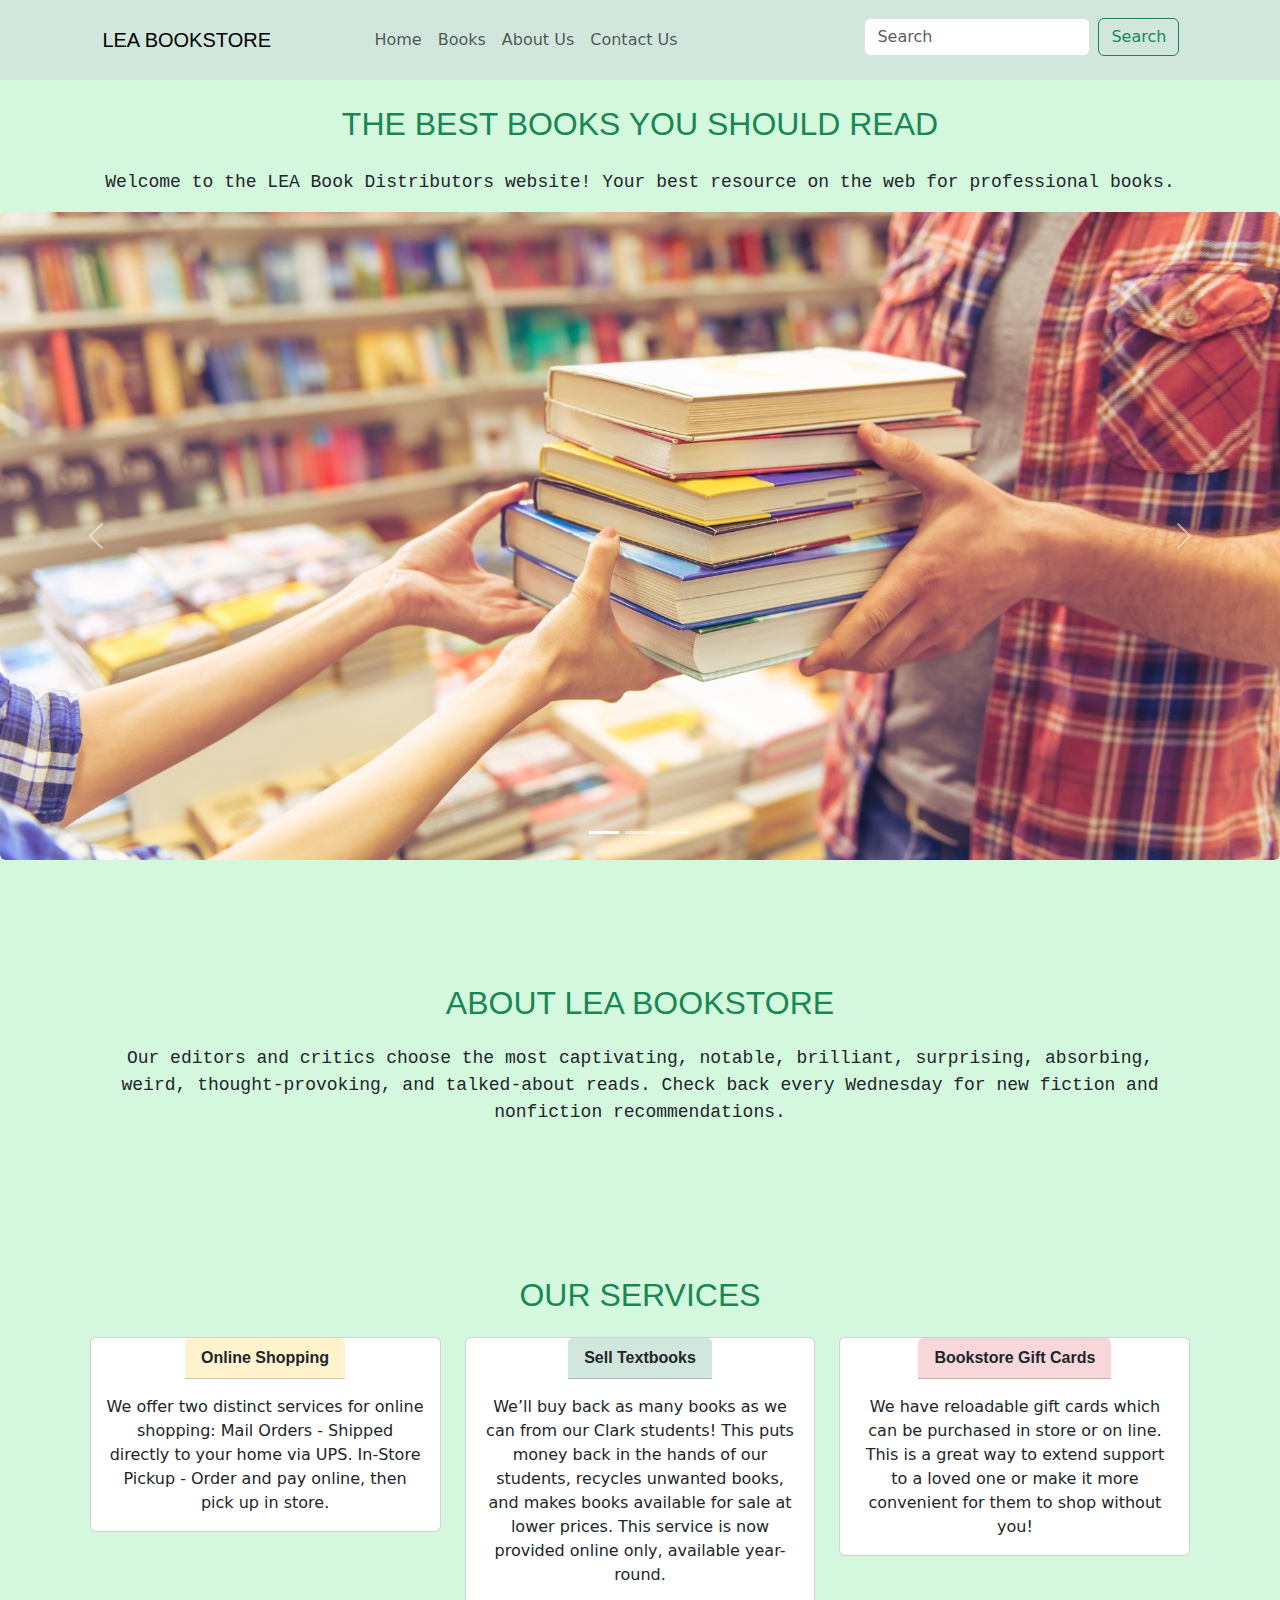
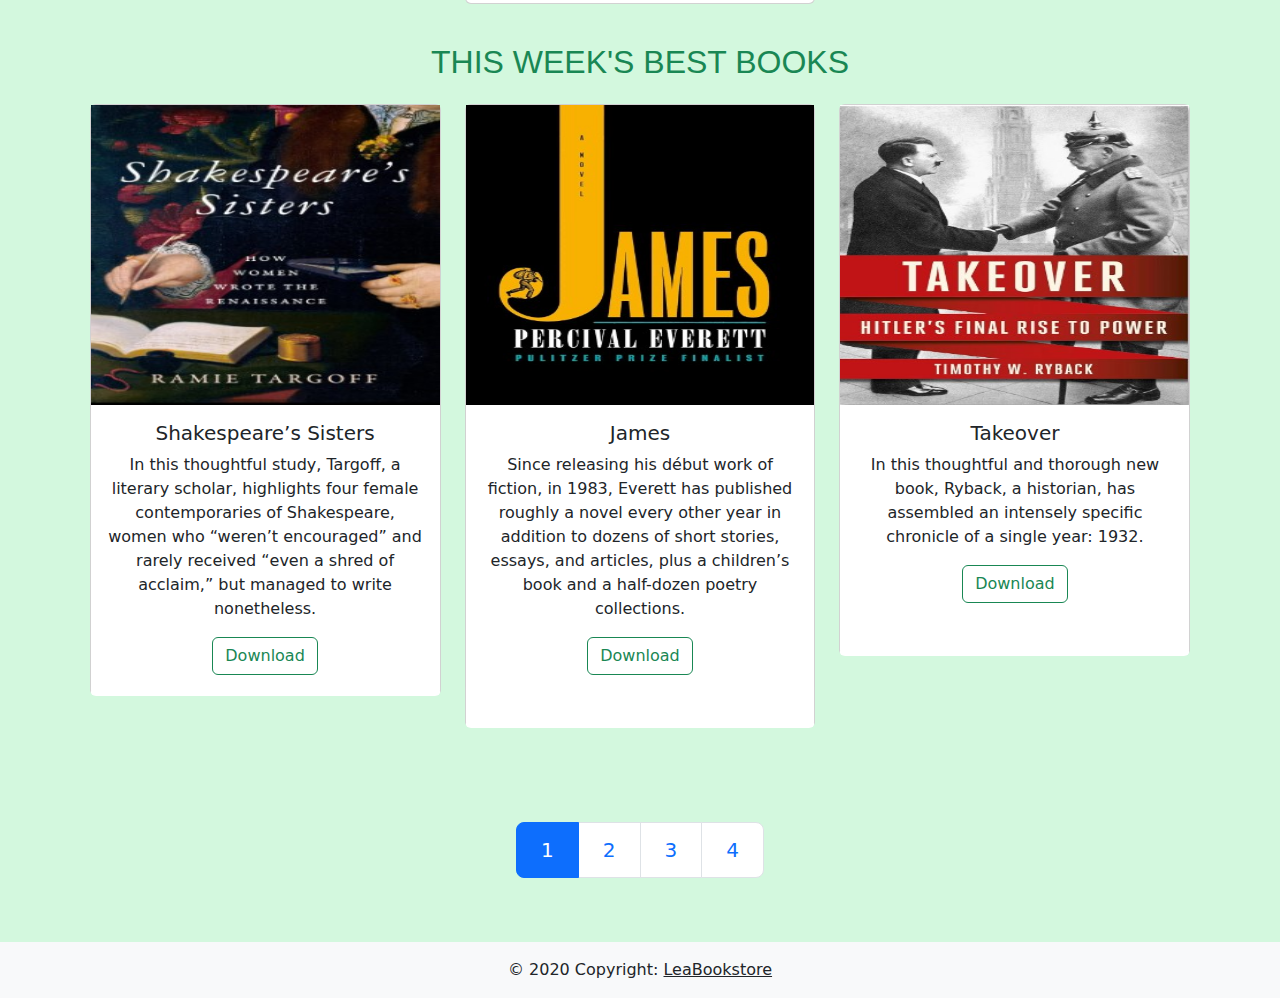
<file: index.html>
<html lang="en">
<head>
    <meta charset="UTF-8">
    <meta name="viewport" content="width=device-width, initial-scale=1.0">
    <link href="https://cdn.jsdelivr.net/npm/bootstrap@5.3.3/dist/css/bootstrap.min.css" rel="stylesheet" integrity="sha384-QWTKZyjpPEjISv5WaRU9OFeRpok6YctnYmDr5pNlyT2bRjXh0JMhjY6hW+ALEwIH" crossorigin="anonymous">
    <script src="https://cdn.jsdelivr.net/npm/bootstrap@5.3.3/dist/js/bootstrap.bundle.min.js" integrity="sha384-YvpcrYf0tY3lHB60NNkmXc5s9fDVZLESaAA55NDzOxhy9GkcIdslK1eN7N6jIeHz" crossorigin="anonymous"></script></head>
    <link rel="stylesheet" href="style.css">
    <title>Lea Bookstore</title>


</head>
<body>
<Section>
    
    <nav class="navbar navbar-light bg-success-subtle navbar-expand-lg w-100">
        <a href="" class="navbar-brand">LEA BOOKSTORE</a>
        <button class="navbar-toggler" type="button" data-bs-toggle="collapse" data-bs-target="#navbarSupportedContent" aria-controls="navbarSupportedContent" aria-expanded="false" aria-label="Togglenavigation">
        <span class="navbar-toggler-icon"></span>
    </button>
    <div class="collapse navbar-collapse" id="navbarSupportedContent">
        <ul class="navbar-nav">
            <li class="nav-item"> <a class="nav-link" href="index.html">Home</a></li>
            <li class="nav-item"> <a class="nav-link" href="Books.html">Books</a></li>
            <li class="nav-item"> <a class="nav-link" href="About Us.html">About Us</a></li>
            <li class="nav-item"> <a class="nav-link" href="Contact Us.html">Contact Us</a></li>
        </ul>
        <form class="d-flex" role="search">
            <input class="form-control me-2" type="search" placeholder="Search" aria-label="Search">
            <button class="btn btn-outline-success" type="submit">Search</button>
          </form>
         </div>
        </nav>
        <div class="container-fluid">
            <div class="row">
                <div class="col-sm-12"> <h2 class="text-med-end text-center text-success">THE BEST BOOKS YOU SHOULD READ
                    </h2>
                    <p class="font-monospace text-center">
                      Welcome to the LEA Book Distributors website! Your best resource on the web for professional books.                    </p></div>
            </div>
        </div>
        <div id="carouselExampleIndicators" class="carousel slide" data-bs-ride="carousel">
            <div class="carousel-indicators">
              <button type="button" data-bs-target="#carouselExampleIndicators" data-bs-slide-to="0" class="active" aria-current="true" aria-label="Slide 1"></button>
              <button type="button" data-bs-target="#carouselExampleIndicators" data-bs-slide-to="1" aria-label="Slide 2"></button>
              <button type="button" data-bs-target="#carouselExampleIndicators" data-bs-slide-to="2" aria-label="Slide 3"></button>
            </div>
            <div class="carousel-inner">
              <div class="carousel-item active" data-bs-interval="5000">
                <img src="Images/6c3s8rMup3oTAUKywn4UTT.jpg" class="d-block w-100 rounded" alt="...">
              </div>
              <div class="carousel-item" data-bs-interval="5000">
                <img src="Images/R (1).jpeg" class="d-block w-100 rounded" alt="...">
              </div>
              <div class="carousel-item" data-bs-interval="5000">
                <img src="Images/A Good Girl's Guide to Murder Complete Series Paperback Boxed Set.jpeg" class="d-block w-100 rounded" alt="...">
              </div>
            </div>
            <button class="carousel-control-prev" type="button" data-bs-target="#carouselExampleIndicators" data-bs-slide="prev">
              <span class="carousel-control-prev-icon" aria-hidden="true"></span>
              <span class="visually-hidden">Previous</span>
            </button>
            <button class="carousel-control-next" type="button" data-bs-target="#carouselExampleIndicators" data-bs-slide="next">
              <span class="carousel-control-next-icon" aria-hidden="true"></span>
              <span class="visually-hidden">Next</span>
            </button>
          </div>
          <div class="container1-fluid">
            <div class="row">
                <div class="col-sm-12"> <h2 class="text-med-end text-center text-success">ABOUT LEA BOOKSTORE
                    </h2>
                    <p class="font-monospace text-center">
                      Our editors and critics choose the most captivating, notable, brilliant, surprising, absorbing, weird, thought-provoking, and talked-about reads. Check back every Wednesday for new fiction and nonfiction recommendations.
                    </p></div>
          <div class="container2-fluid">
                    <div class="col-sm-12"> <h2 class="text-med-end text-center text-success">OUR SERVICES</h2>
                      <div class="row">
                  <div class="col-sm-4"> <div class="card align-item-center">
                    <div class="card-header bg-warning-subtle">Online Shopping</div> <div class="card-body">We offer two distinct services for online shopping:
                      Mail Orders - Shipped directly to your home via UPS.
                      In-Store Pickup - Order and pay online, then pick up in store.</div>
                  </div> </div>
                  <div class="col-sm-4"> <div class="card align-item-center">
                    <div class="card-header bg-success-subtle">Sell Textbooks</div> <div class="card-body">We’ll buy back as many books as we can from our Clark students! This puts money back in the hands of our students, recycles unwanted books, and makes books available for sale at lower prices. This service is now provided online only, available year-round.</div>
                  </div>  </div>
                  <div class="col-sm-4"> <div class="card align-item-center">
                    <div class="card-header bg-Danger-subtle">Bookstore Gift Cards</div> <div class="card-body">We have reloadable gift cards which can be purchased in store or on line. This is a great way to extend support to a loved one or make it more convenient for them to shop without you!

                    </div>
                  </div>  </div>
            </div></div>
        </div>

        <div class="container-fluid2"></div>
        <div class="col-sm-12"> <h2 class="text-med-end text-center text-success">THIS WEEK'S BEST BOOKS</h2>
          <div class="row">
      <div class="col-sm-4"> <div class="card align-item"><img src="Images/2.jpg" alt="" height="300rem">
        <div class="card-body"><h5>Shakespeare’s Sisters</h5> <p>In this thoughtful study, Targoff, a literary scholar, highlights four female contemporaries of Shakespeare, women who “weren’t encouraged” and rarely received “even a shred of acclaim,” but managed to write nonetheless.</p>  <a href="Books.html" class="btn btn-outline-success">Download</a></div>
      </div> </div>
      <div class="col-sm-4"> <div class="card align-item"><img src="Images/5.jpg" alt="" height="300rem">
       <div class="card-body"> <h5>James</h5><p>Since releasing his début work of fiction, in 1983, Everett has published roughly a novel every other year in addition to dozens of short stories, essays, and articles, plus a children’s book and a half-dozen poetry collections.  </p>
          <p><a href="Books.html" class="btn btn-outline-success">Download</a></div></p>
      </div>  </div>
      <div class="col-sm-4"> <div class="card align-item"><img src="Images/8.jpg" alt="" height="300rem">
        <div class="card-body"> <h5>Takeover</h5><p>In this thoughtful and thorough new book, Ryback, a historian, has assembled an intensely specific chronicle of a single year: 1932.</p>
          <p><a href="Books.html" class="btn btn-outline-success">Download</a></div></p>
        </div>
      </div>  </div>
</div>
</div>
          <nav aria-label="active">
            <ul class="pagination pagination-lg">
              <li class="page-item active" aria-current="page">
                <a class="page-link" href="index.html">1</a>
              </li>
              <li class="page-item"><a class="page-link" href="Books.html">2</a></li>
              <li class="page-item"><a class="page-link" href="About Us.html">3</a></li>
              <li class="page-item"><a class="page-link" href="Contact Us.html">4</a></li>

            </ul>
          </nav>      
</Section>
<footer class="bg-body-tertiary text-center text-lg-start">
  <div class="text-center p-3">
    © 2020 Copyright:
    <a class="text-body" href="index.html">LeaBookstore</a>
  </div>
</footer>

</body>
</html>
</file>
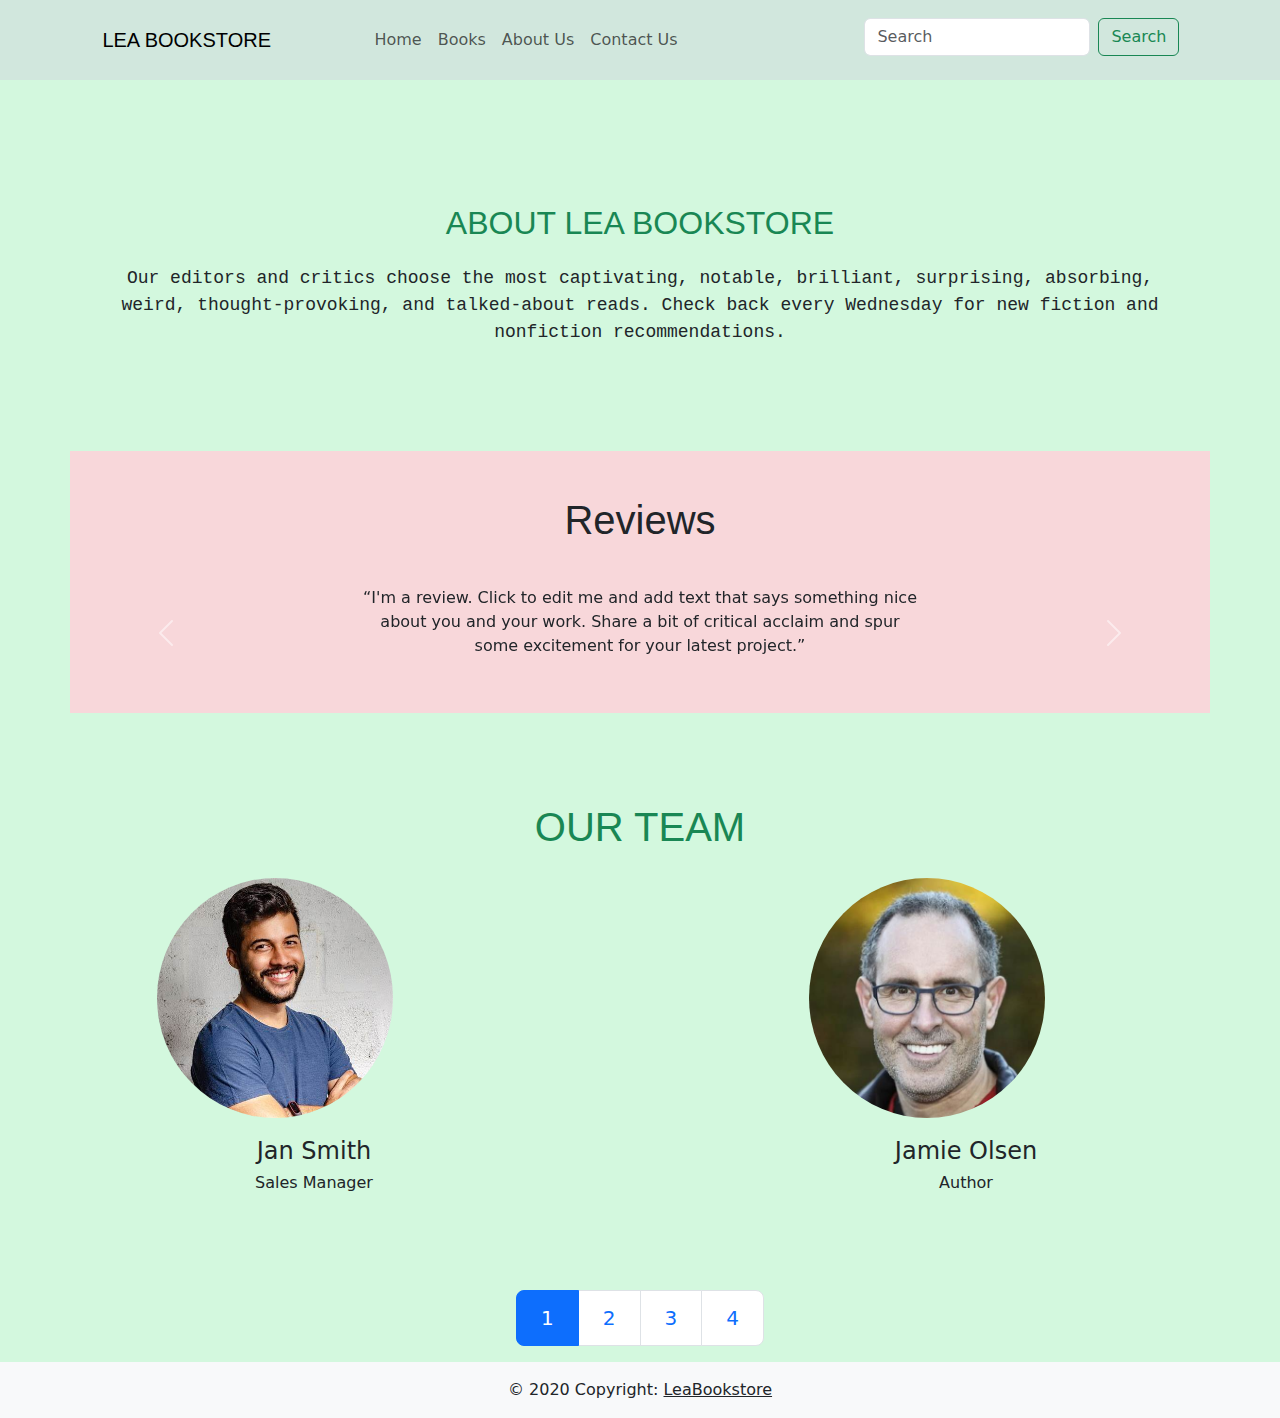
<file: About Us.html>
<html lang="en">
<head>
    <meta charset="UTF-8">
    <meta name="viewport" content="width=device-width, initial-scale=1.0">
    <link href="https://cdn.jsdelivr.net/npm/bootstrap@5.3.3/dist/css/bootstrap.min.css" rel="stylesheet" integrity="sha384-QWTKZyjpPEjISv5WaRU9OFeRpok6YctnYmDr5pNlyT2bRjXh0JMhjY6hW+ALEwIH" crossorigin="anonymous">
    <script src="https://cdn.jsdelivr.net/npm/bootstrap@5.3.3/dist/js/bootstrap.bundle.min.js" integrity="sha384-YvpcrYf0tY3lHB60NNkmXc5s9fDVZLESaAA55NDzOxhy9GkcIdslK1eN7N6jIeHz" crossorigin="anonymous"></script></head>
    <link rel="stylesheet" href="style.css">
    <title>About Us</title>


</head>
<body>
    
    <nav class="navbar navbar-light bg-success-subtle navbar-expand-lg w-100">
        <a href="" class="navbar-brand">LEA BOOKSTORE</a>
        <button class="navbar-toggler" type="button" data-bs-toggle="collapse" data-bs-target="#navbarSupportedContent" aria-controls="navbarSupportedContent" aria-expanded="false" aria-label="Togglenavigation">
        <span class="navbar-toggler-icon"></span>
    </button>
    <div class="collapse navbar-collapse" id="navbarSupportedContent">
        <ul class="navbar-nav">
            <li class="nav-item"> <a class="nav-link" href="index.html">Home</a></li>
            <li class="nav-item"> <a class="nav-link" href="Books.html">Books</a></li>
            <li class="nav-item"> <a class="nav-link" href="About Us.html">About Us</a></li>
            <li class="nav-item"> <a class="nav-link" href="Contact Us.html">Contact Us</a></li>
        </ul>
        <form class="d-flex" role="search">
            <input class="form-control me-2" type="search" placeholder="Search" aria-label="Search">
            <button class="btn btn-outline-success" type="submit">Search</button>
          </form>
         </div>
        </nav>






        <div class="container1-fluid">
            <div class="row">
                <div class="col-sm-12"> <h2 class="text-med-end text-center text-success">ABOUT LEA BOOKSTORE
                    </h2>
                    <p class="font-monospace text-center">
                      Our editors and critics choose the most captivating, notable, brilliant, surprising, absorbing, weird, thought-provoking, and talked-about reads. Check back every Wednesday for new fiction and nonfiction recommendations.
                    </p></div></div></div>

         <div class="container bg-Danger-subtle">
               <h1 class="heading">Reviews</h1>
               <div id="carouselExampleInterval" class="carousel slide" data-bs-ride="carousel">
                <div class="carousel-inner">
                  <div class="carousel-item active" data-bs-interval="10000">
                    <p class="d-block w-50">“I'm a review. Click to edit me and add text that says something nice about you and your work. Share a bit of critical acclaim and spur some excitement for your latest project.”</p>
                  </div>
                  <div class="carousel-item" data-bs-interval="2000">
                    <p class="d-block w-50">“I'm a review. Click to edit me and add text that says something nice about you and your work. Share a bit of critical acclaim and spur some excitement for your latest project.”</p>
                  </div>
                  <div class="carousel-item">
                    <p class="d-block w-50">“I'm a review. Click to edit me and add text that says something nice about you and your work. Share a bit of critical acclaim and spur some excitement for your latest project.”</p>
                  </div>
                </div>
                <button class="carousel-control-prev" type="button" data-bs-target="#carouselExampleInterval" data-bs-slide="prev">
                  <span class="carousel-control-prev-icon" aria-hidden="true"></span>
                  <span class="visually-hidden">Previous</span>
                </button>
                <button class="carousel-control-next" type="button" data-bs-target="#carouselExampleInterval" data-bs-slide="next">
                  <span class="carousel-control-next-icon" aria-hidden="true"></span>
                  <span class="visually-hidden">Next</span>
                </button>
              </div>
               </div>

<section>
  <div class="container-fluid3">
    <div class="row">
      <div class="col-sm-12 text-center team text-success">
        <h1>OUR TEAM</h1>
      </div>
      <div class="col-md-6">
        <img src="Images/OIP (1).jpeg" class="rounded-circle align-item-center" width="236"
        height="240" alt="man"> <h4>Jan Smith</h4> <h6>Sales Manager</h6>
      </div>
      <div class="col-md-6 ">
        <img src="Images/OIP.jpeg" class="rounded-circle align-item-center" width="236"
        height="240" alt=""> <h4>Jamie Olsen</h4> <h6>Author</h6>
      </div>
    </div>
  </div>

</section>


        <nav aria-label="active">
            <ul class="pagination pagination-lg">
              <li class="page-item active" aria-current="page">
                <a class="page-link" href="index.html">1</a>
              </li>
              <li class="page-item"><a class="page-link" href="Books.html">2</a></li>
              <li class="page-item"><a class="page-link" href="About Us.html">3</a></li>
              <li class="page-item"><a class="page-link" href="Contact Us.html">4</a></li>

            </ul>
          </nav>
          <footer class="bg-body-tertiary text-center text-lg-start">
            <div class="text-center p-3">
              © 2020 Copyright:
              <a class="text-body" href="index.html">LeaBookstore</a>
            </div>
          </footer>
        
</body>

</html>
</file>
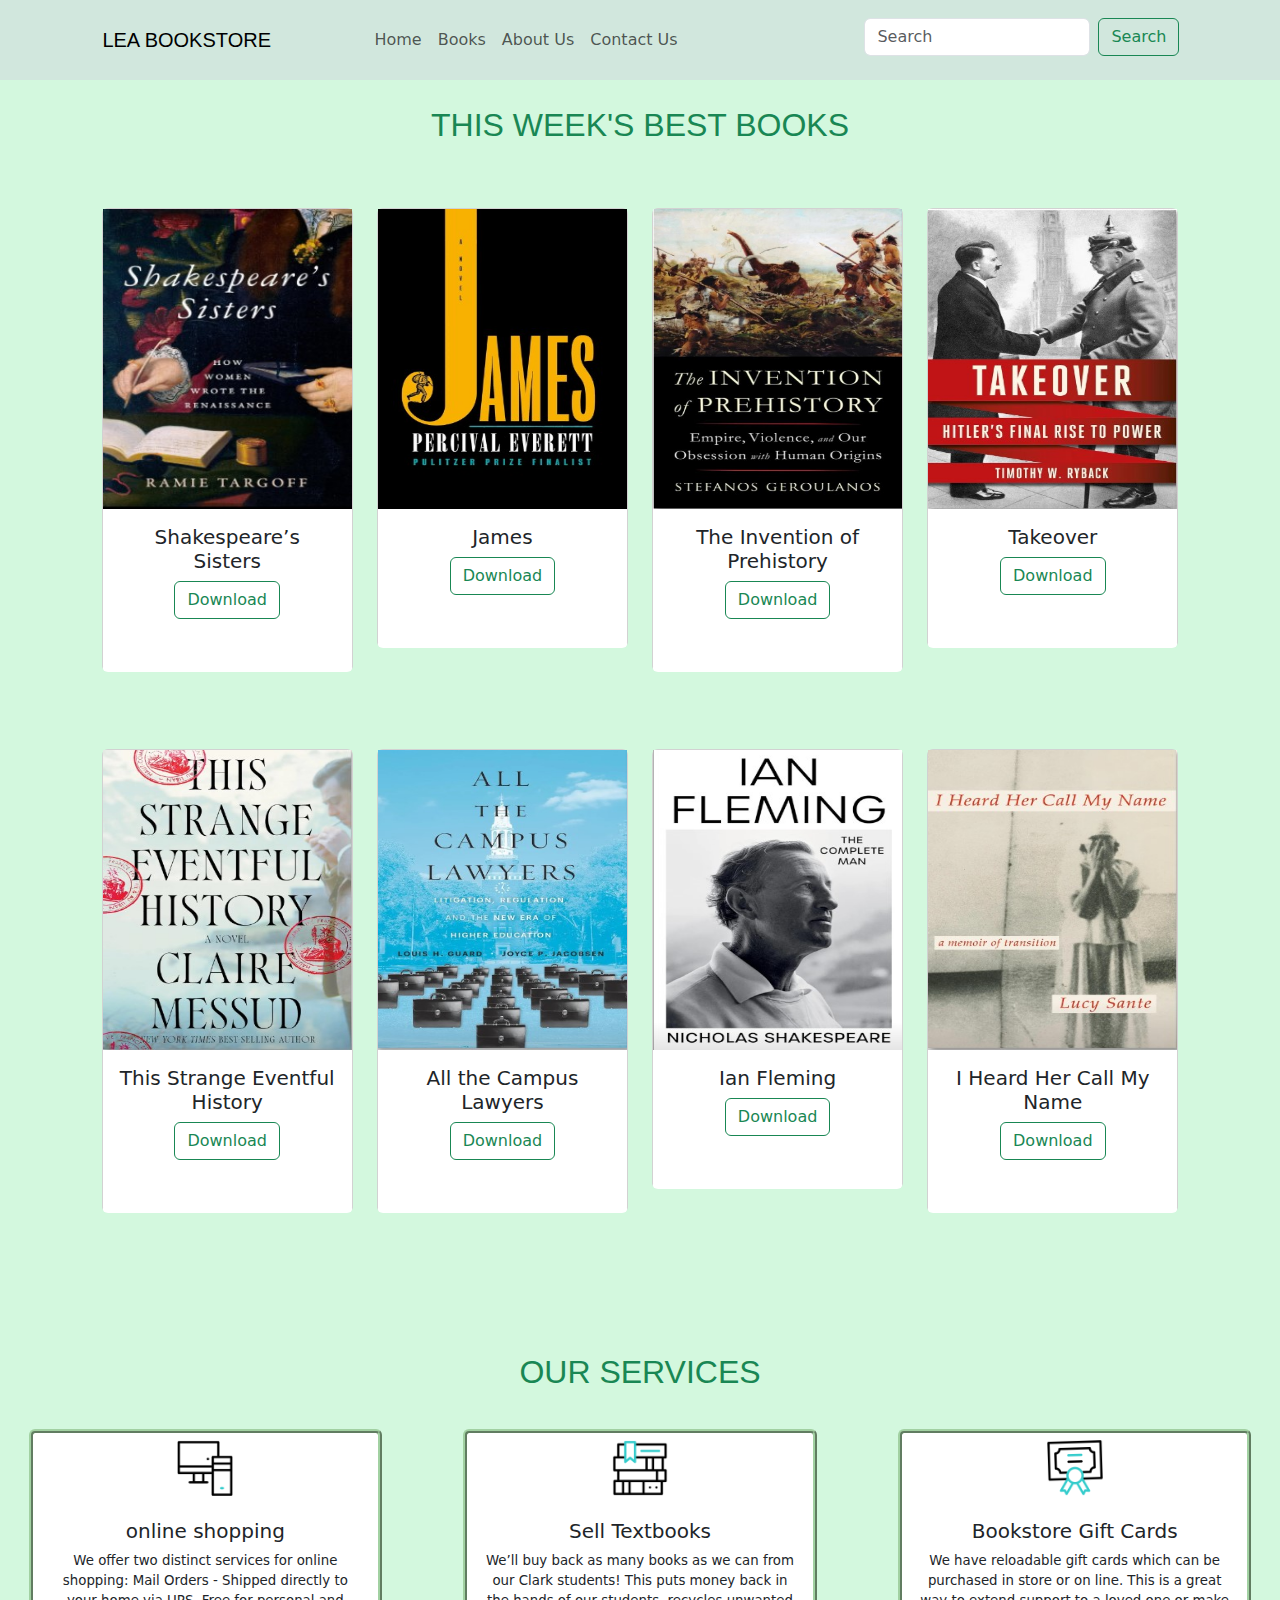
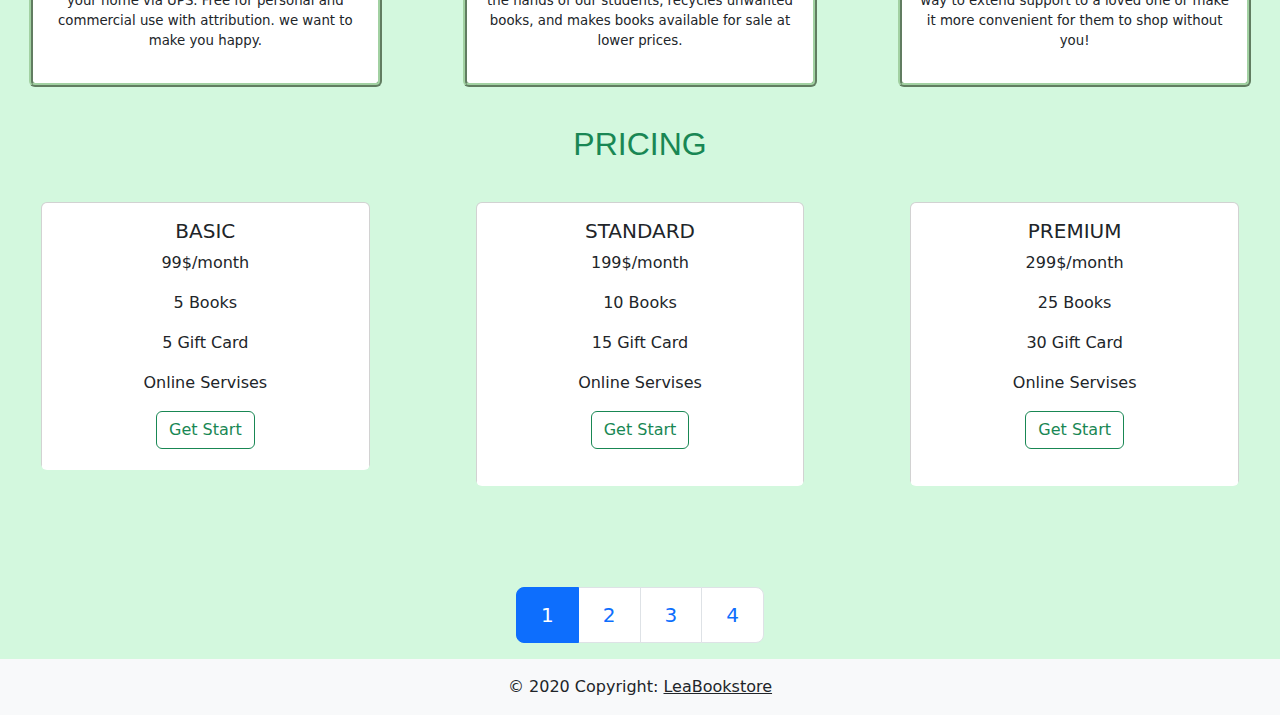
<file: Books.html>
<html lang="en">
<head>
    <meta charset="UTF-8">
    <meta name="viewport" content="width=device-width, initial-scale=1.0">
    <link href="https://cdn.jsdelivr.net/npm/bootstrap@5.3.3/dist/css/bootstrap.min.css" rel="stylesheet" integrity="sha384-QWTKZyjpPEjISv5WaRU9OFeRpok6YctnYmDr5pNlyT2bRjXh0JMhjY6hW+ALEwIH" crossorigin="anonymous">
    <script src="https://cdn.jsdelivr.net/npm/bootstrap@5.3.3/dist/js/bootstrap.bundle.min.js" integrity="sha384-YvpcrYf0tY3lHB60NNkmXc5s9fDVZLESaAA55NDzOxhy9GkcIdslK1eN7N6jIeHz" crossorigin="anonymous"></script></head>
    <link rel="stylesheet" href="style.css">
    <title>Books</title>

</head>
<body>
    <nav class="navbar navbar-light bg-success-subtle navbar-expand-lg w-100">
        <a href="" class="navbar-brand">LEA BOOKSTORE</a>
        <button class="navbar-toggler" type="button" data-bs-toggle="collapse" data-bs-target="#navbarSupportedContent" aria-controls="navbarSupportedContent" aria-expanded="false" aria-label="Togglenavigation">
        <span class="navbar-toggler-icon"></span>
    </button>
    <div class="collapse navbar-collapse" id="navbarSupportedContent">
        <ul class="navbar-nav">
            <li class="nav-item"> <a class="nav-link" href="index.html">Home</a></li>
            <li class="nav-item"> <a class="nav-link" href="Books.html">Books</a></li>
            <li class="nav-item"> <a class="nav-link" href="About Us.html">About Us</a></li>
            <li class="nav-item"> <a class="nav-link" href="Contact Us.html">Contact Us</a></li>
        </ul>
        <form class="d-flex" role="search">
            <input class="form-control me-2" type="search" placeholder="Search" aria-label="Search">
            <button class="btn btn-outline-success" type="submit">Search</button>
          </form>
         </div>
        </nav>

        <div class="container-fluid2">
        <div class="col-sm-12"> <h2 class="text-med-end text-center text-success">THIS WEEK'S BEST BOOKS</h2>
          <div class="row row-item">
      <div class="col-sm-3"> <div class="card align-item"><img src="Images/2.jpg" alt="" height="300rem">
        <div class="card-body"><h5>Shakespeare’s Sisters</h5> <p><a href="Books.html" class="btn btn-outline-success">Download</a></div></p>
      </div> </div>
      <div class="col-sm-3"> <div class="card align-item"><img src="Images/5.jpg" alt="" height="300rem">
       <div class="card-body"> <h5>James</h5>
          <p><a href="Books.html" class="btn btn-outline-success">Download</a></div></p>
      </div>  </div>
      <div class="col-sm-3"> <div class="card align-item"><img src="Images/1.jpg" alt="" height="300rem">
        <div class="card-body"> <h5>The Invention of Prehistory </h5>
           <p><a href="Books.html" class="btn btn-outline-success">Download</a></div></p>
       </div>  </div>
      <div class="col-sm-3"> <div class="card align-item"><img src="Images/8.jpg" alt="" height="300rem">
        <div class="card-body"> <h5>Takeover</h5>
          <p><a href="Books.html" class="btn btn-outline-success">Download</a></div></p>
        </div>
      </div>  </div>
</div></div>


<div class="row row-item">
    <div class="col-sm-3"> <div class="card align-item"><img src="Images/3.jpg" alt="" height="300rem">
      <div class="card-body"><h5>This Strange Eventful History</h5> <p><a href="Books.html" class="btn btn-outline-success">Download</a></div></p>
    </div> </div>
    <div class="col-sm-3"> <div class="card align-item"><img src="Images/4.jpg" alt="" height="300rem">
     <div class="card-body"> <h5>All the Campus Lawyers</h5>
        <p><a href="Books.html" class="btn btn-outline-success">Download</a></div></p>
    </div>  </div>
    <div class="col-sm-3"> <div class="card align-item"><img src="Images/6.jpg" alt="" height="300rem">
      <div class="card-body"> <h5>Ian Fleming </h5>
         <p><a href="Books.html" class="btn btn-outline-success">Download</a></div></p>
     </div>  </div>
    <div class="col-sm-3"> <div class="card align-item"><img src="Images/7.jpg" alt="" height="300rem">
      <div class="card-body"> <h5>I Heard Her Call My Name</h5>
        <p><a href="Books.html" class="btn btn-outline-success">Download</a></div></p>
      </div>
    </div>  </div>
</div>
<div class="container2-fluid">
  <div class="col-sm-12"> <h2 class="text-med-end text-center text-success">OUR SERVICES</h2>
<div class="row">
  <div class="col-sm-4"> <div class="card services align-item-center"><img src="Images/computer.gif" width="70rem" alt=""><div class="card-body">
    <h5>online shopping</h5> <p>We offer two distinct services for online shopping:
      Mail Orders - Shipped directly to your home via UPS. Free for personal and commercial use with attribution. we want to make you happy.</p>
  </div></div></div>
  <div class="col-sm-4"> <div class="card services align-item-center"><img src="Images/books.gif" width="70rem" alt=""><div class="card-body">
    <h5>Sell Textbooks</h5> <p>We’ll buy back as many books as we can from our Clark students! This puts money back in the hands of our students, recycles unwanted books, and makes books available for sale at lower prices.</p>
  </div></div></div>
  <div class="col-sm-4"> <div class="card services align-item-center"><img src="Images/diploma.gif" width="70rem" alt=""><div class="card-body">
    <h5>Bookstore Gift Cards</h5> <p>We have reloadable gift cards which can be purchased in store or on line. This is a great way to extend support to a loved one or make it more convenient for them to shop without you!</p>
  </div></div></div>
</div>
  </div>


<div class="container-fluid2"></div>
  <div class="col-sm-12"> <h2 class="text-med-end text-center text-success">PRICING</h2>
    <div class="row">
<div class="col-sm-4"> <div class="card align-item price">
  <div class="card-body"><h5>BASIC</h5> <p>99$/month</p> 
    <p>5 Books</p> <p> 5 Gift Card</p> <p>Online Servises</p><a href="Books.html" class="btn btn-outline-success">Get Start</a></div>
</div> </div>
<div class="col-sm-4"> <div class="card align-item price">
 <div class="card-body"> <h5>STANDARD</h5><p>199$/month</p> 
  <p>10 Books</p> <p> 15 Gift Card</p> <p>Online Servises</p><a href="Books.html" class="btn btn-outline-success">Get Start</a></div></p>
</div>  </div>
<div class="col-sm-4"> <div class="card align-item price">
  <div class="card-body"> <h5>PREMIUM</h5><p>299$/month</p> 
    <p>25 Books</p> <p> 30 Gift Card</p> <p>Online Servises</p><a href="Books.html" class="btn btn-outline-success">Get Start</a></div></p>
  </div>
</div>  </div>
</div>
</div>



        <nav aria-label="active">
            <ul class="pagination pagination-lg">
              <li class="page-item active" aria-current="page">
              <a class="page-link" href="index.html">1</a>
              </li>
              <li class="page-item"><a class="page-link" href="Books.html">2</a></li>
              <li class="page-item"><a class="page-link" href="About Us.html">3</a></li>
              <li class="page-item"><a class="page-link" href="Contact Us.html">4</a></li>

            </ul>
          </nav>
          <footer class="bg-body-tertiary text-center text-lg-start">
            <div class="text-center p-3">
              © 2020 Copyright:
              <a class="text-body" href="index.html">LeaBookstore</a>
            </div>
          </footer>
          

</body>
</file>
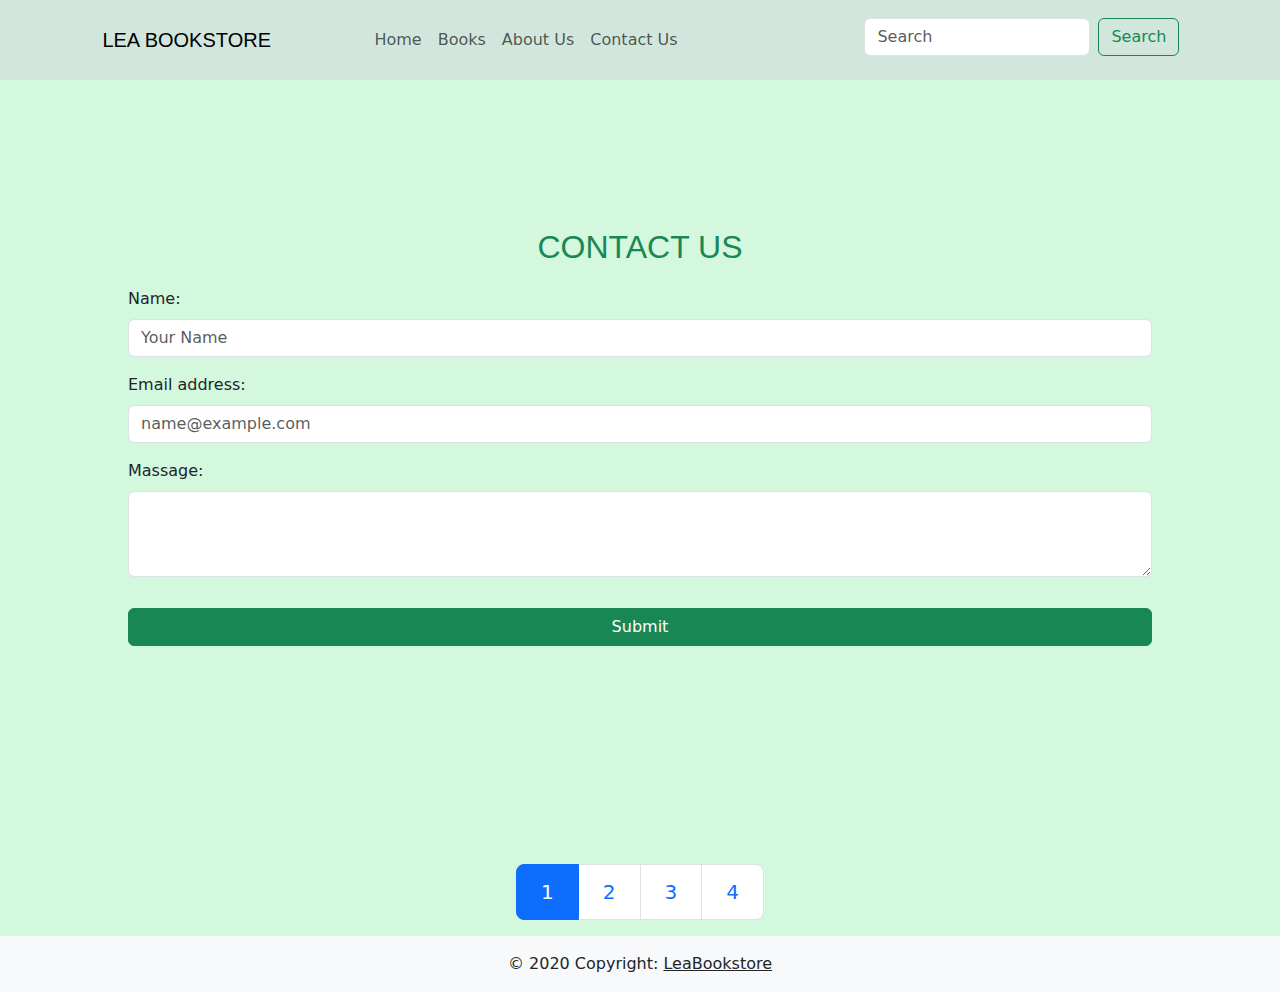
<file: Contact Us.html>
<html lang="en">
<head>
    <meta charset="UTF-8">
    <meta name="viewport" content="width=device-width, initial-scale=1.0">
    <link href="https://cdn.jsdelivr.net/npm/bootstrap@5.3.3/dist/css/bootstrap.min.css" rel="stylesheet" integrity="sha384-QWTKZyjpPEjISv5WaRU9OFeRpok6YctnYmDr5pNlyT2bRjXh0JMhjY6hW+ALEwIH" crossorigin="anonymous">
    <script src="https://cdn.jsdelivr.net/npm/bootstrap@5.3.3/dist/js/bootstrap.bundle.min.js" integrity="sha384-YvpcrYf0tY3lHB60NNkmXc5s9fDVZLESaAA55NDzOxhy9GkcIdslK1eN7N6jIeHz" crossorigin="anonymous"></script></head>
    <link rel="stylesheet" href="style.css">
    
    <title>Contact Us</title>



    
</head>
<body>
    
    <nav class="navbar navbar-light bg-success-subtle navbar-expand-lg w-100">
        <a href="" class="navbar-brand">LEA BOOKSTORE</a>
        <button class="navbar-toggler" type="button" data-bs-toggle="collapse" data-bs-target="#navbarSupportedContent" aria-controls="navbarSupportedContent" aria-expanded="false" aria-label="Togglenavigation">
        <span class="navbar-toggler-icon"></span>
    </button>
    <div class="collapse navbar-collapse" id="navbarSupportedContent">
        <ul class="navbar-nav">
            <li class="nav-item"> <a class="nav-link" href="index.html">Home</a></li>
            <li class="nav-item"> <a class="nav-link" href="Books.html">Books</a></li>
            <li class="nav-item"> <a class="nav-link" href="About Us.html">About Us</a></li>
            <li class="nav-item"> <a class="nav-link" href="Contact Us.html">Contact Us</a></li>
        </ul>
        <form class="d-flex" role="search">
            <input class="form-control me-2" type="search" placeholder="Search" aria-label="Search">
            <button class="btn btn-outline-success" type="submit">Search</button>
          </form>
         </div>
        </nav>





<div class="container5">
  <div class="row">
    <div class="col-sm-12"> <h2 class="text-med-end text-center text-success">CONTACT US
        </h2></div></div>
        <div class="mb-3">
          <label for="exampleFormControlInput1" class="form-label">Name:</label>
          <input type="email" class="form-control" id="exampleFormControlInput1" placeholder="Your Name">
        </div>
        <div class="mb-3">
          <label for="exampleFormControlInput1" class="form-label">Email address:</label>
          <input type="email" class="form-control" id="exampleFormControlInput1" placeholder="name@example.com">
        </div>
        <div class="mb-3">
          <label for="exampleFormControlTextarea1" class="form-label">Massage:</label>
          <textarea class="form-control" id="exampleFormControlTextarea1" rows="3"></textarea>
        </div>
        <div class="row submit">
          <button type="submit" class="btn btn-success">Submit</button>
        </div>
      </div>

      <div class="container width-200px" ></div>

<div>
        <nav aria-label="active">
            <ul class="pagination pagination-lg">
              <li class="page-item active" aria-current="page">
                <a class="page-link" href="index.html">1</a>
              </li>
              <li class="page-item"><a class="page-link" href="Books.html">2</a></li>
              <li class="page-item"><a class="page-link" href="About Us.html">3</a></li>
              <li class="page-item"><a class="page-link" href="Contact Us.html">4</a></li>

            </ul>
          </nav>
        </div>

 <section class="footer">       
  <footer class="bg-body-tertiary text-center text-lg-start">
  <div class="text-center p-3">
    © 2020 Copyright:
    <a class="text-body" href="index.html">LeaBookstore</a>
  </div>
</footer></section>
</body>
</html>
</file>
<file: style.css>
body{
    background-color: rgb(211, 248, 222);
}
.navbar-nav{
align-items: center; align-content: center;
padding: auto;
margin: 0% 8%;
-ms-flex-align: center;
}
.navbar-brand{
    align-items: center; align-content: center;
    padding: auto;
    margin-left: 8%;
    font-style: bold;
}
.d-flex{
    margin-right: 0%;
    margin-left: 10%;
    margin-top: 10px;
}
.navbar-brand{
    font-family: Cursive, Helvetica, sans-serif; 
}
.font-monospace{
    font-size: large;
    font-family: 'Courier New', Courier, monospace;
}
.text-med-end{
    font-family: Cursive, Helvetica, sans-serif; 
    margin: 2% 0;
}
.container{
    margin-top: 7%;
    margin-bottom: 7%;
    text-align: center;
    align-items: center;
    align-content: center;
    justify-content: center;
}
.w-50{
    align-items: center;
    align-content: center;
    justify-content: center;
    margin-left: 25%;
    margin-top: 3%;
    margin-bottom: 5%;
}
.heading{
    margin-top: 4%;
    font-family: Cursive, Helvetica, sans-serif; 
}

.container1-fluid{
    margin-top: 8%;
    margin-left: 7%;
    margin-right: 7%;
    margin-bottom: 5%;
}
.container2-fluid{
    margin-top: 10%;
}
.card{
    text-align: center;
margin-bottom: 5%;
}
.align-item-center{
    align-items: center;
}
.card-header{
   font-weight: bold;
   font-family: Cursive, Helvetica, sans-serif; 
}
.pagination{
    align-items: center;
    margin-top: 7%;
    justify-content: center;}
.align-item {  
    transition: all 0.25s ease-in;
    border-bottom: 5px solid transparent;
}
.align-item :hover{
    transform: translateY(-5px);
  border: none;
  border-bottom: 5px;
}
.team{
    font-family: Cursive, Helvetica, sans-serif; 
}
.rounded-circle{
    text-align: center;
    align-items: center;
    align-content: center;
    justify-content: center;
 margin: 3% 25%;
}
h6{
    text-align: center;
    align-items: center;
    align-content: center;
    justify-content: center;

}
h4{
    text-align: center;
    align-items: center;
    align-content: center;
    justify-content: center;


}

.row-item{
    margin: 5% 7%;
}
.container-fluid3{
    margin: 4% 0;
}
.services{
    text-align: center;
    padding: 0%;
    border: 4px;
    border-color: rgb(162, 209, 162);
    margin: 3% 7%;
    border-style:ridge;
    font-size: smaller;

}
.price{
    margin: 3% 10%;
    box-sizing: content-box;
    padding: 0;
}
.container5{
    margin: 10% 10%;
}
.submit{
    margin: 3% 0%;
}
.mb-3{
width: 100%;
transition: width 2s ease;
}
.mb-3 :focus{
width: 90%;
background-color: rgb(190, 240, 202);
}
</file>
